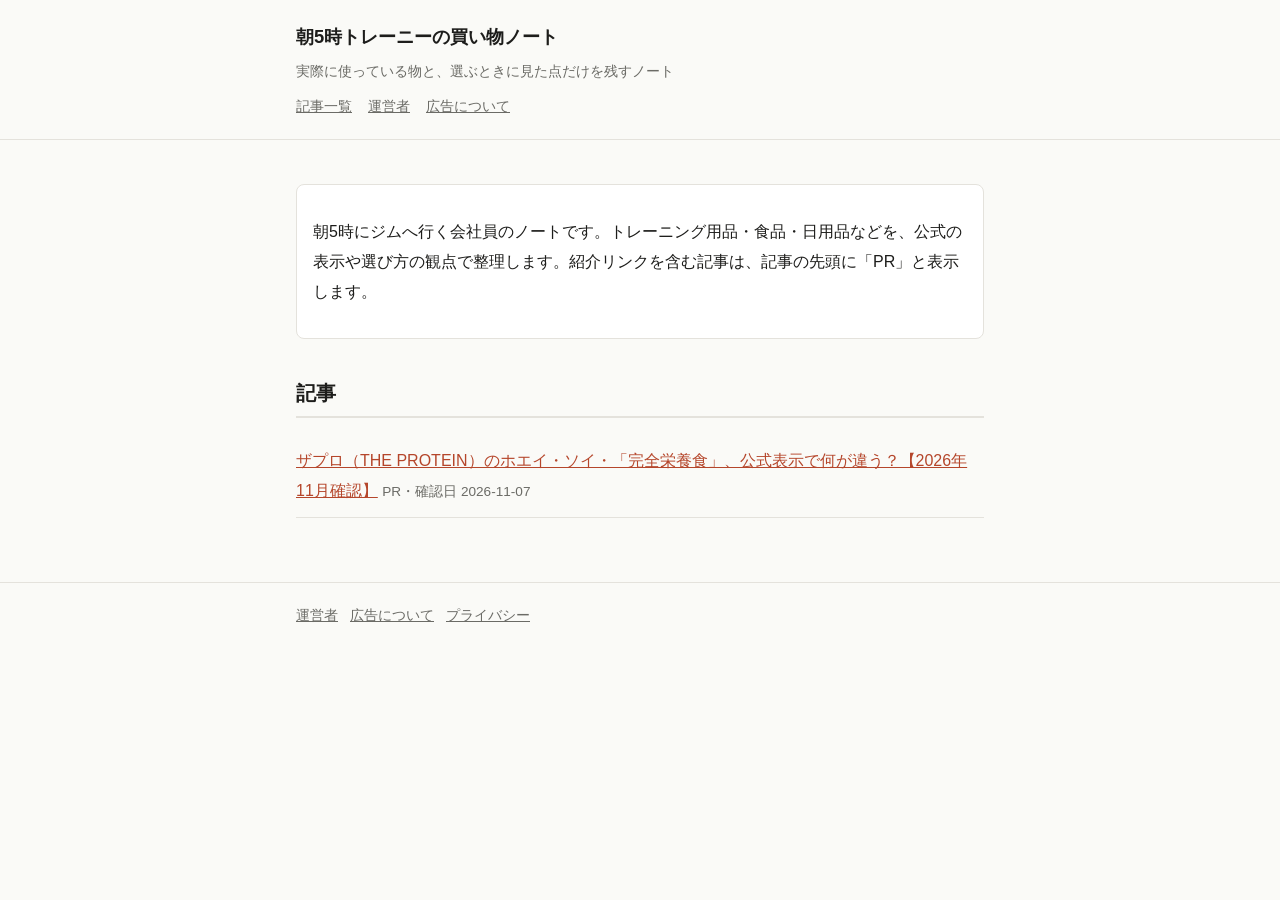
<file: index.html>
<!doctype html>
<html lang="ja">
<head>
<meta charset="utf-8">
<meta name="viewport" content="width=device-width, initial-scale=1">
<title>朝5時トレーニーの買い物ノート</title>
<meta name="description" content="朝5時に筋トレする会社員が、実際に使っている物と、選ぶときに見た点だけを残すノート。">
<link rel="stylesheet" href="style.css">
</head>
<body>
<header class="site"><div class="wrap">
  <a class="brand" href="./">朝5時トレーニーの買い物ノート</a>
  <p>実際に使っている物と、選ぶときに見た点だけを残すノート</p>
  <nav class="site"><a href="./">記事一覧</a><a href="about.html">運営者</a><a href="disclosure.html">広告について</a></nav>
</div></header>
<main><div class="wrap">
  <div class="card">
    <p>朝5時にジムへ行く会社員のノートです。トレーニング用品・食品・日用品などを、公式の表示や選び方の観点で整理します。紹介リンクを含む記事は、記事の先頭に「PR」と表示します。</p>
  </div>
  <h2>記事</h2>
  <ul class="posts">
    <!-- POSTS:START -->
    <li><a href="posts/the-protein-types.html">ザプロ（THE PROTEIN）のホエイ・ソイ・「完全栄養食」、公式表示で何が違う？【2026年11月確認】</a> <span class="meta">PR・確認日 2026-11-07</span></li>
    <!-- POSTS:END -->
  </ul>
</div></main>
<footer class="site"><div class="wrap">
  <a href="about.html">運営者</a><a href="disclosure.html">広告について</a><a href="privacy.html">プライバシー</a>
</div></footer>
</body>
</html>
</file>
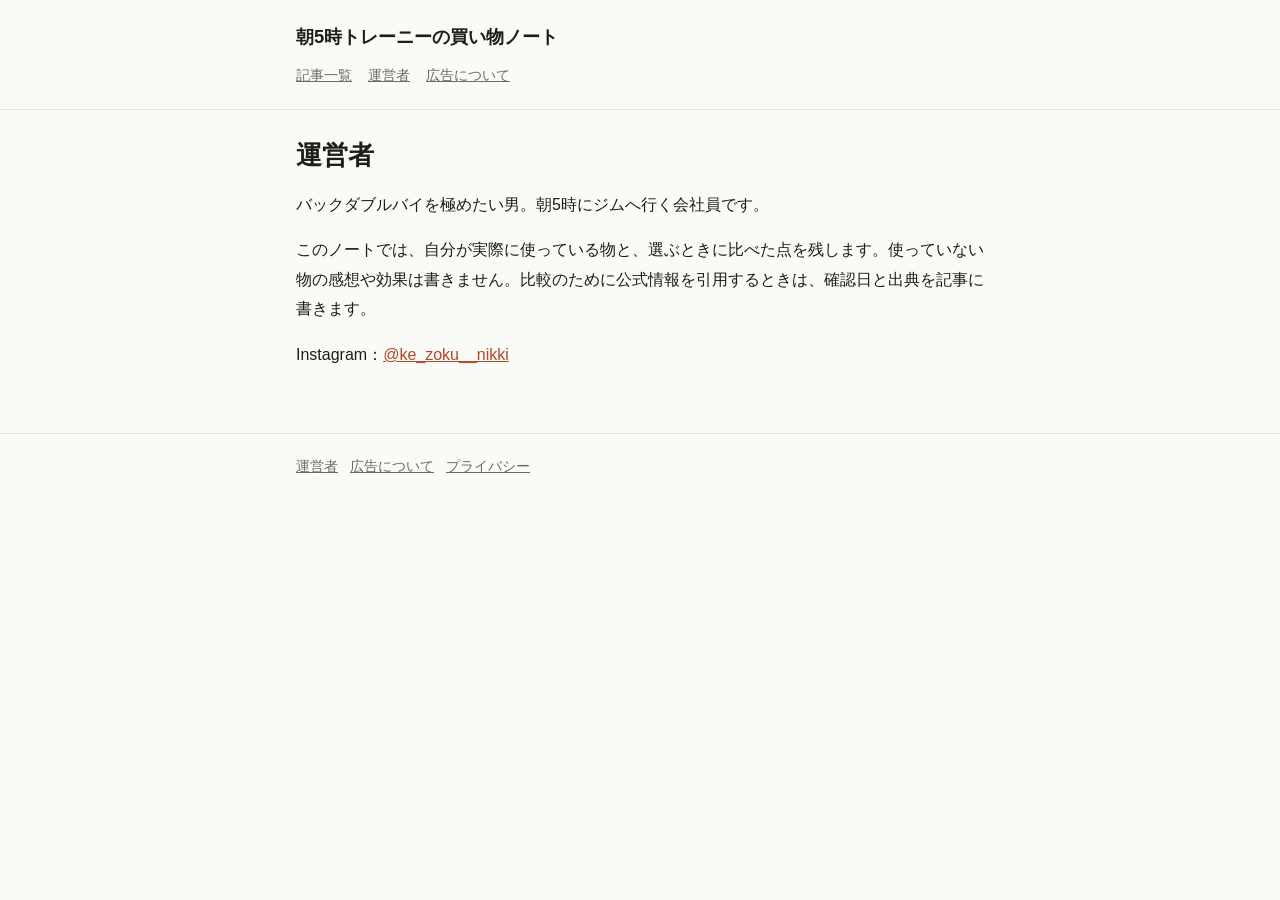
<file: about.html>
<!doctype html>
<html lang="ja">
<head>
<meta charset="utf-8">
<meta name="viewport" content="width=device-width, initial-scale=1">
<title>運営者 | 朝5時トレーニーの買い物ノート</title>
<link rel="stylesheet" href="style.css">
</head>
<body>
<header class="site"><div class="wrap">
  <a class="brand" href="./">朝5時トレーニーの買い物ノート</a>
  <nav class="site"><a href="./">記事一覧</a><a href="about.html">運営者</a><a href="disclosure.html">広告について</a></nav>
</div></header>
<main><div class="wrap">
  <h1>運営者</h1>
  <p>バックダブルバイを極めたい男。朝5時にジムへ行く会社員です。</p>
  <p>このノートでは、自分が実際に使っている物と、選ぶときに比べた点を残します。使っていない物の感想や効果は書きません。比較のために公式情報を引用するときは、確認日と出典を記事に書きます。</p>
  <p>Instagram：<a href="https://www.instagram.com/ke_zoku__nikki/" rel="me">@ke_zoku__nikki</a></p>
</div></main>
<footer class="site"><div class="wrap">
  <a href="about.html">運営者</a><a href="disclosure.html">広告について</a><a href="privacy.html">プライバシー</a>
</div></footer>
</body>
</html>
</file>
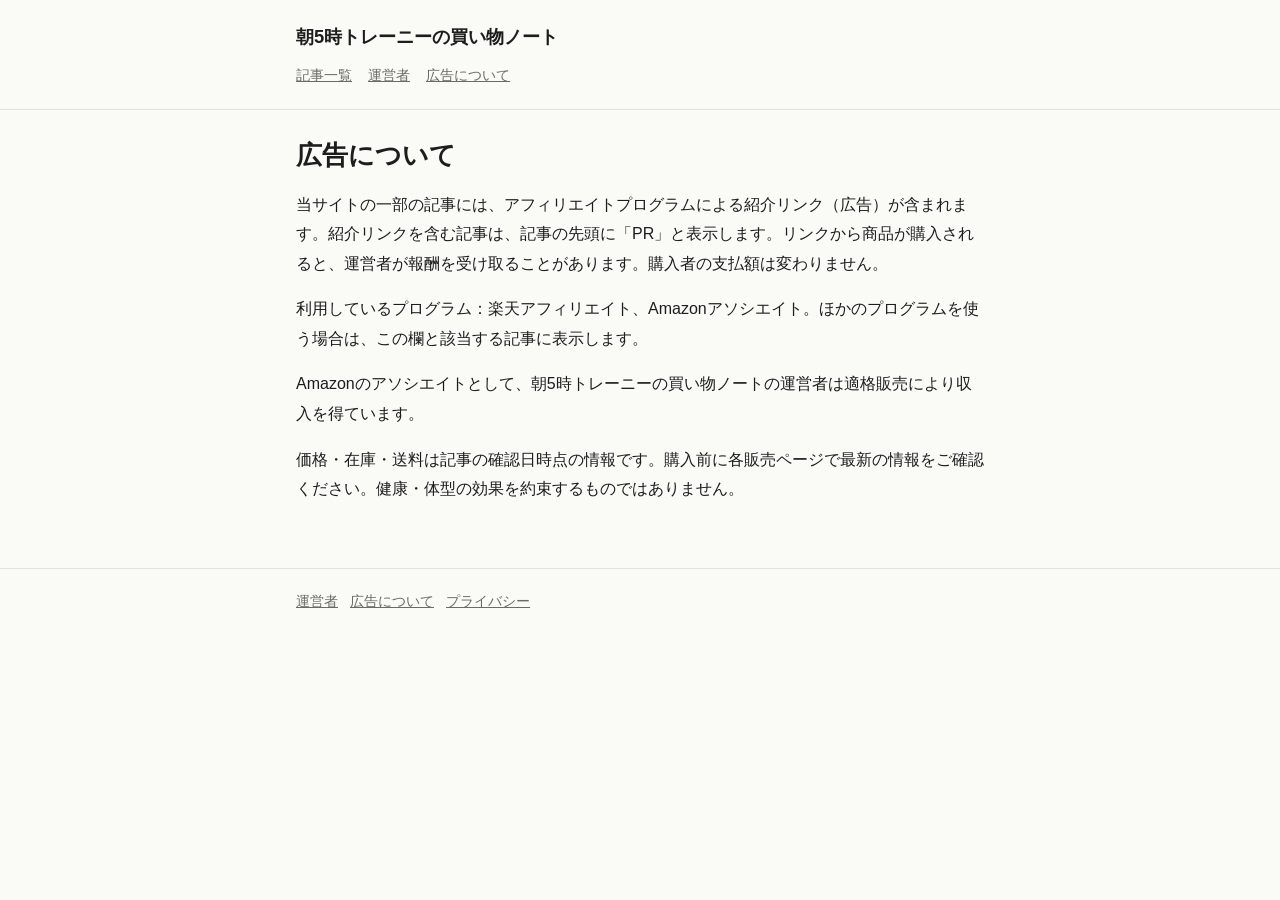
<file: disclosure.html>
<!doctype html>
<html lang="ja">
<head>
<meta charset="utf-8">
<meta name="viewport" content="width=device-width, initial-scale=1">
<title>広告について | 朝5時トレーニーの買い物ノート</title>
<link rel="stylesheet" href="style.css">
</head>
<body>
<header class="site"><div class="wrap">
  <a class="brand" href="./">朝5時トレーニーの買い物ノート</a>
  <nav class="site"><a href="./">記事一覧</a><a href="about.html">運営者</a><a href="disclosure.html">広告について</a></nav>
</div></header>
<main><div class="wrap">
  <h1>広告について</h1>
  <p>当サイトの一部の記事には、アフィリエイトプログラムによる紹介リンク（広告）が含まれます。紹介リンクを含む記事は、記事の先頭に「PR」と表示します。リンクから商品が購入されると、運営者が報酬を受け取ることがあります。購入者の支払額は変わりません。</p>
  <p>利用しているプログラム：楽天アフィリエイト、Amazonアソシエイト。ほかのプログラムを使う場合は、この欄と該当する記事に表示します。</p>
  <p>Amazonのアソシエイトとして、朝5時トレーニーの買い物ノートの運営者は適格販売により収入を得ています。</p>
  <p>価格・在庫・送料は記事の確認日時点の情報です。購入前に各販売ページで最新の情報をご確認ください。健康・体型の効果を約束するものではありません。</p>
</div></main>
<footer class="site"><div class="wrap">
  <a href="about.html">運営者</a><a href="disclosure.html">広告について</a><a href="privacy.html">プライバシー</a>
</div></footer>
</body>
</html>
</file>
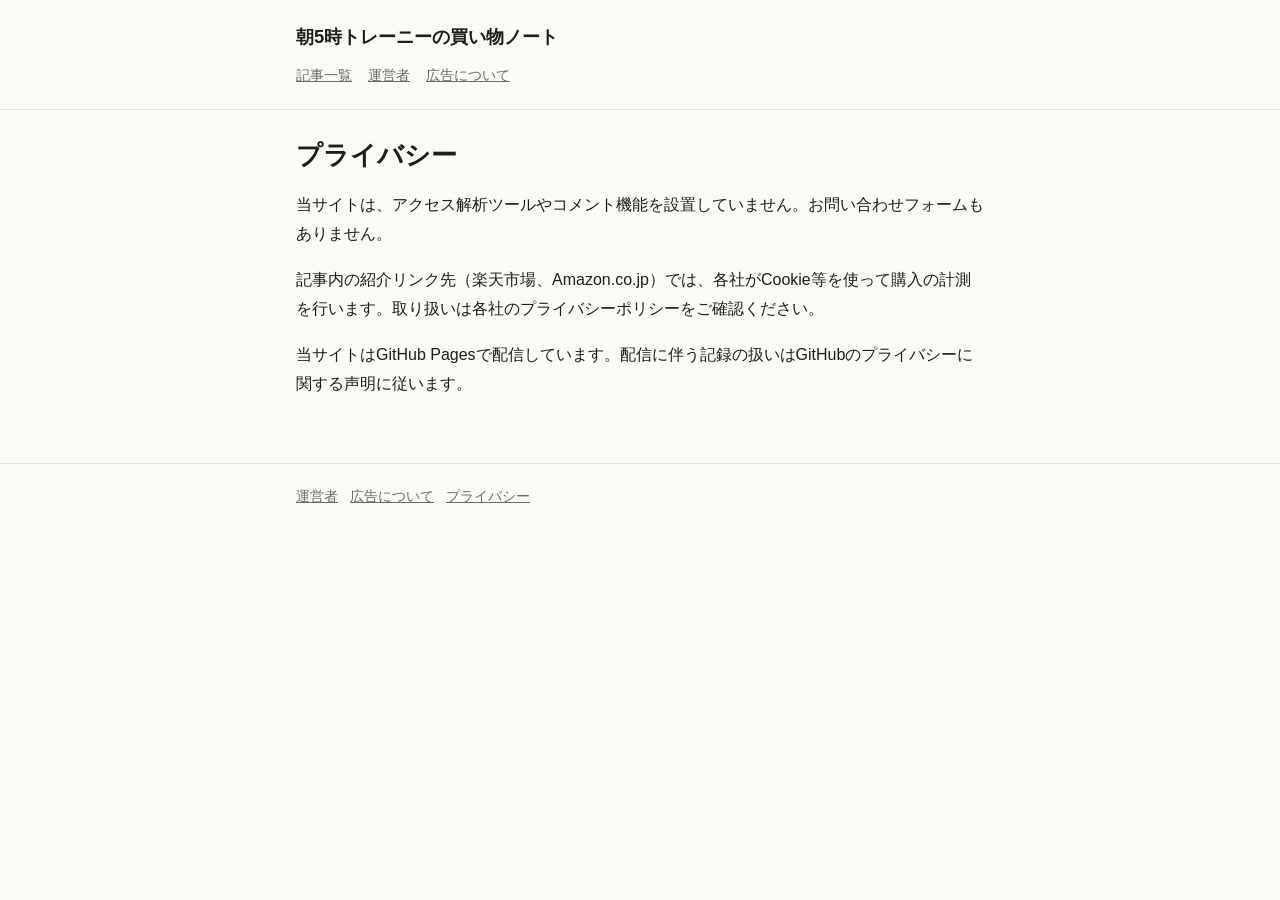
<file: privacy.html>
<!doctype html>
<html lang="ja">
<head>
<meta charset="utf-8">
<meta name="viewport" content="width=device-width, initial-scale=1">
<title>プライバシー | 朝5時トレーニーの買い物ノート</title>
<link rel="stylesheet" href="style.css">
</head>
<body>
<header class="site"><div class="wrap">
  <a class="brand" href="./">朝5時トレーニーの買い物ノート</a>
  <nav class="site"><a href="./">記事一覧</a><a href="about.html">運営者</a><a href="disclosure.html">広告について</a></nav>
</div></header>
<main><div class="wrap">
  <h1>プライバシー</h1>
  <p>当サイトは、アクセス解析ツールやコメント機能を設置していません。お問い合わせフォームもありません。</p>
  <p>記事内の紹介リンク先（楽天市場、Amazon.co.jp）では、各社がCookie等を使って購入の計測を行います。取り扱いは各社のプライバシーポリシーをご確認ください。</p>
  <p>当サイトはGitHub Pagesで配信しています。配信に伴う記録の扱いはGitHubのプライバシーに関する声明に従います。</p>
</div></main>
<footer class="site"><div class="wrap">
  <a href="about.html">運営者</a><a href="disclosure.html">広告について</a><a href="privacy.html">プライバシー</a>
</div></footer>
</body>
</html>
</file>
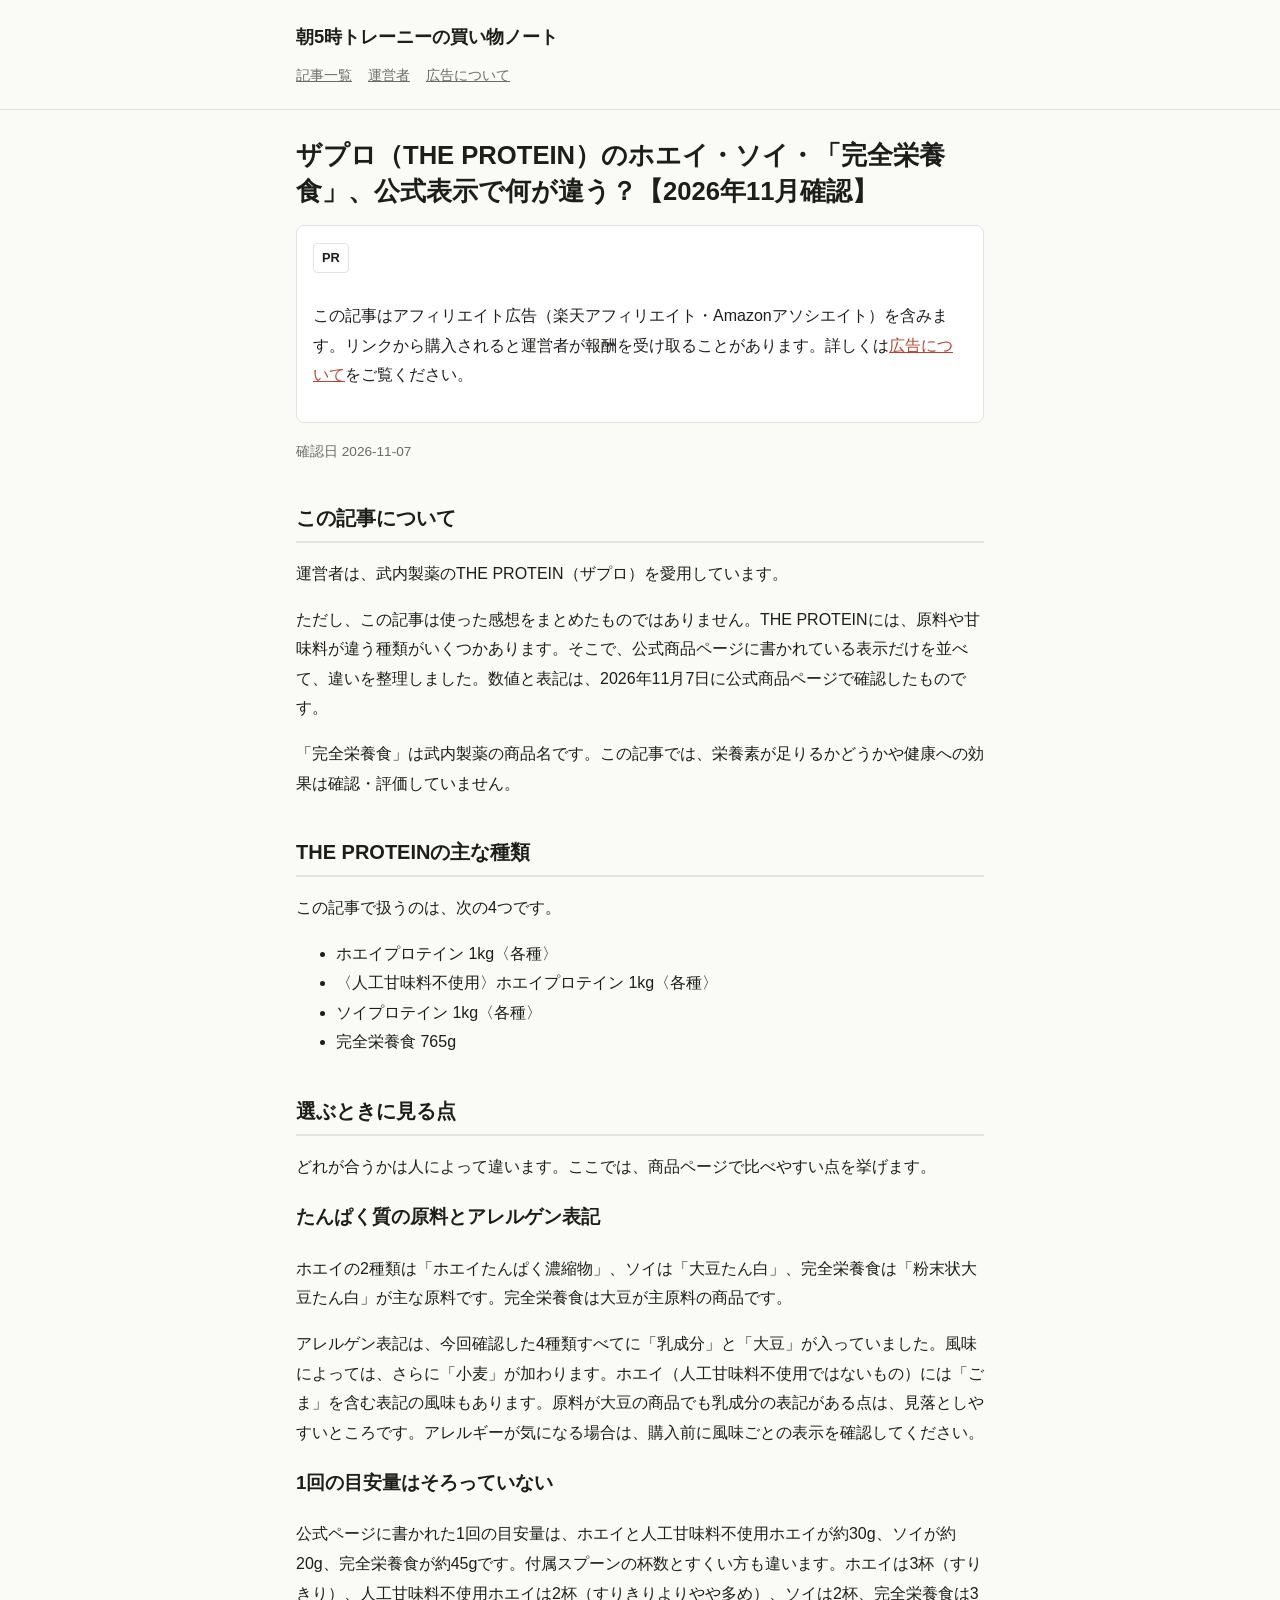
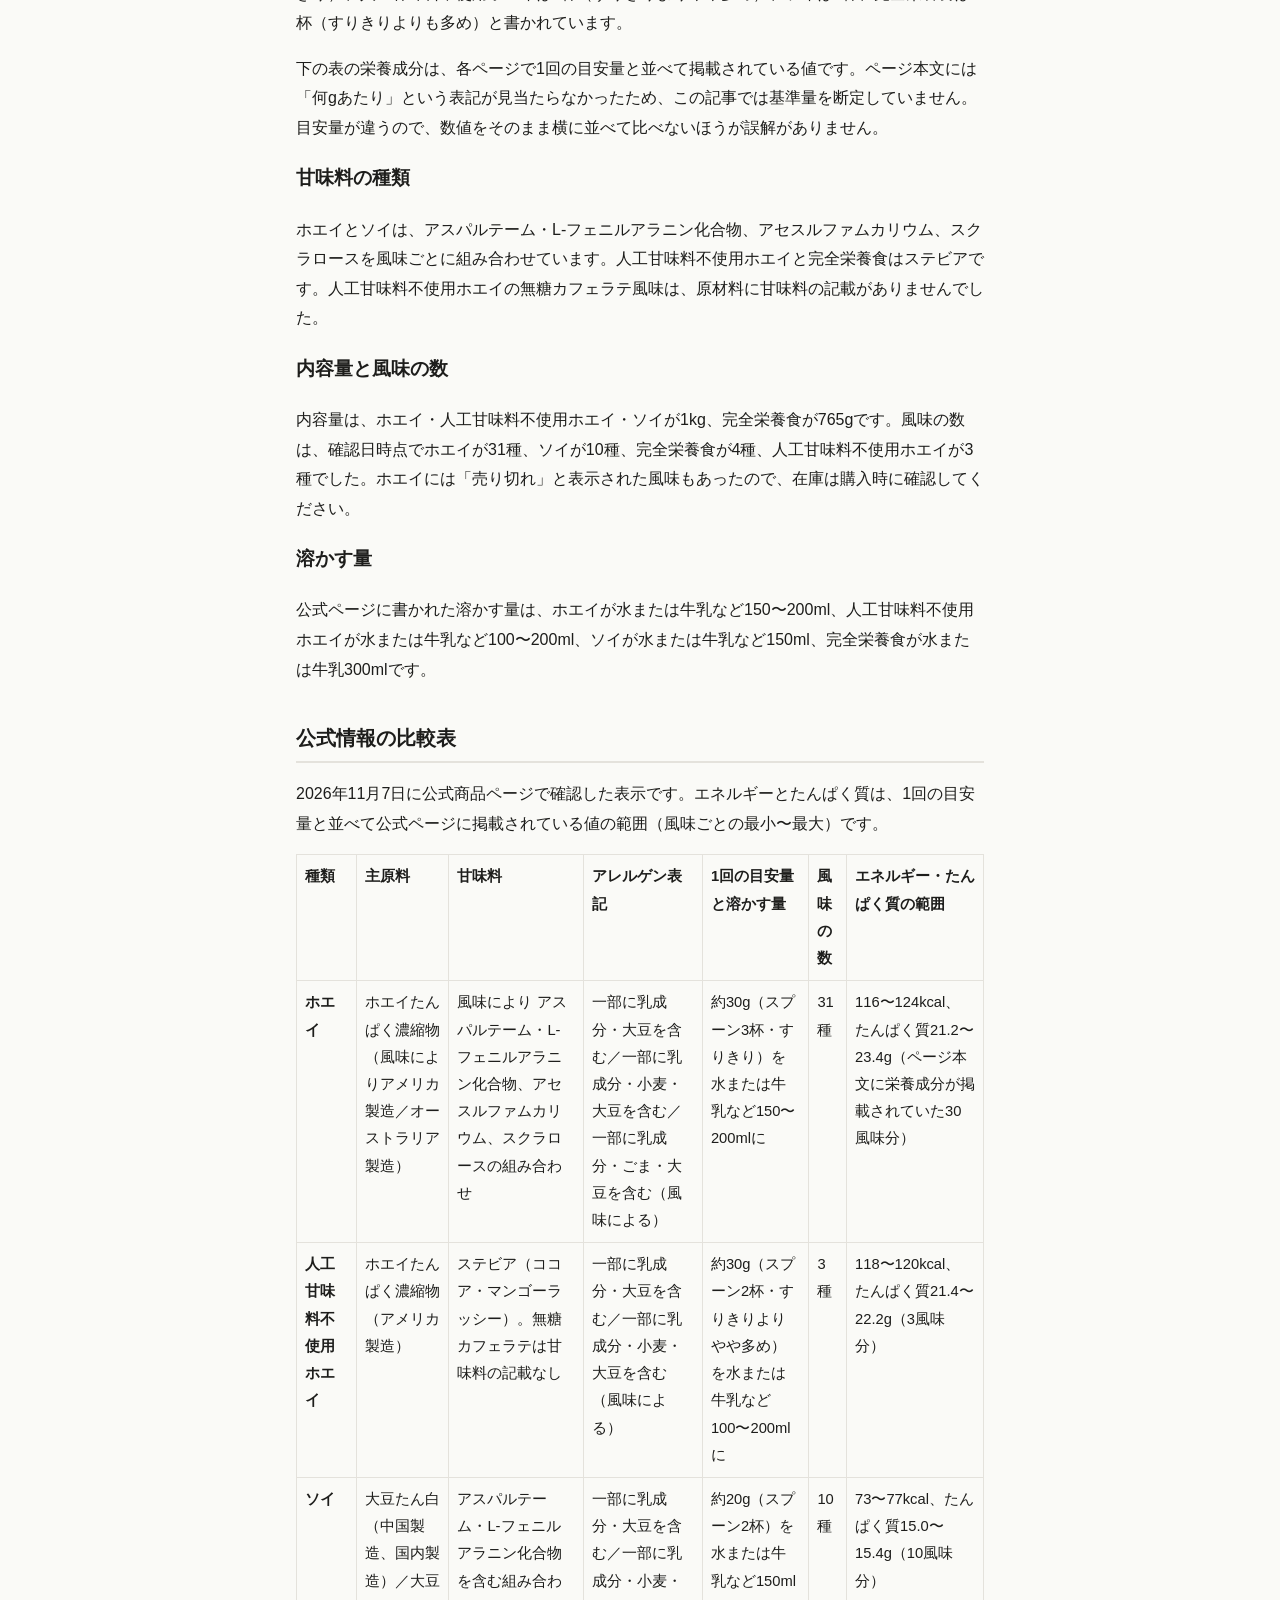
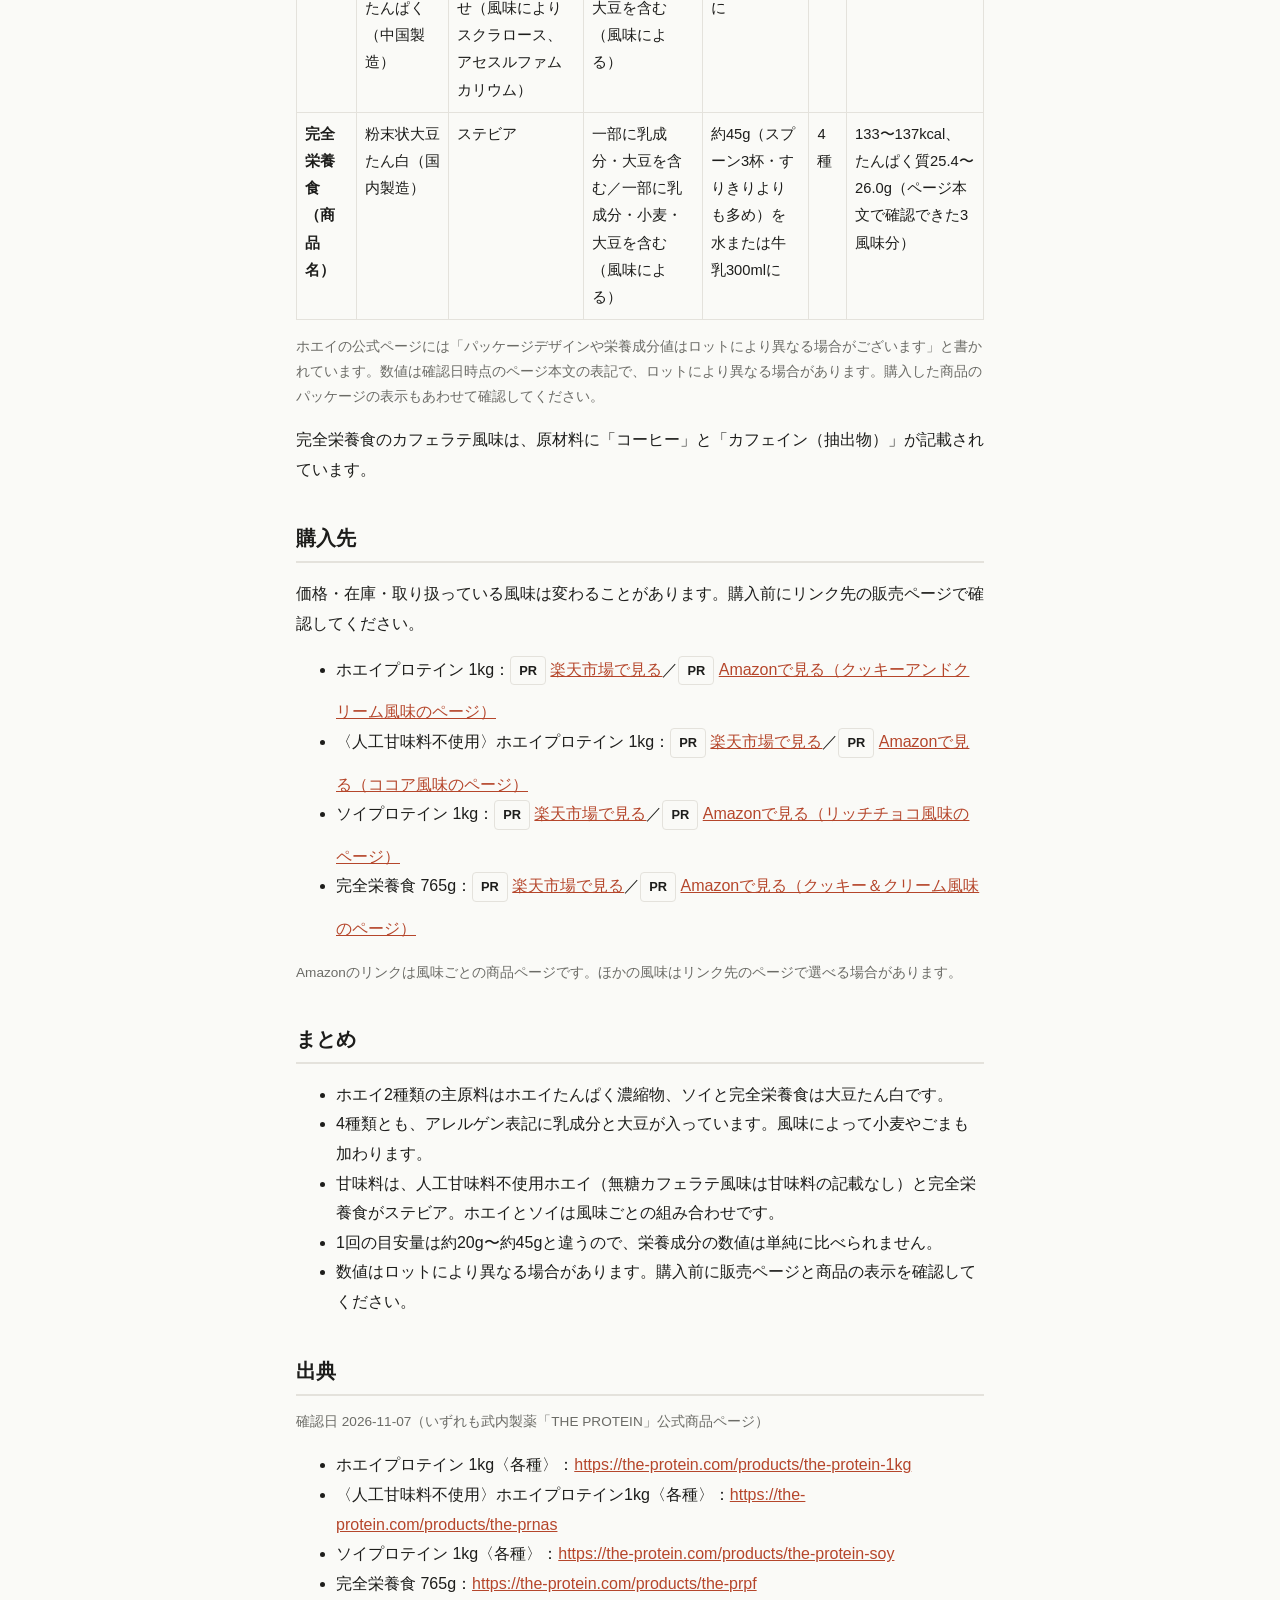
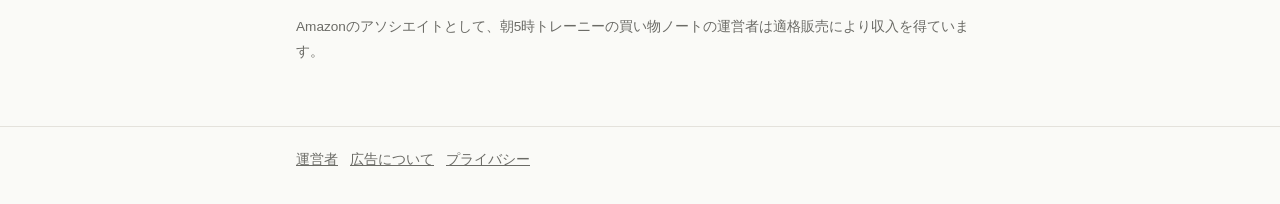
<file: posts/the-protein-types.html>
<!doctype html>
<html lang="ja">
<head>
<meta charset="utf-8">
<meta name="viewport" content="width=device-width, initial-scale=1">
<title>ザプロ（THE PROTEIN）のホエイ・ソイ・「完全栄養食」、公式表示で何が違う？【2026年11月確認】 | 朝5時トレーニーの買い物ノート</title>
<meta name="description" content="武内製薬のTHE PROTEIN（ザプロ）を愛用する運営者が、ホエイ・人工甘味料不使用ホエイ・ソイ・「完全栄養食」の違いを公式商品ページの表示で整理。主原料、甘味料、アレルゲン表記、1回の目安量などをまとめました。PRを含みます。">
<link rel="stylesheet" href="../style.css">
</head>
<body>
<header class="site"><div class="wrap">
  <a class="brand" href="../">朝5時トレーニーの買い物ノート</a>
  <nav class="site"><a href="../">記事一覧</a><a href="../about.html">運営者</a><a href="../disclosure.html">広告について</a></nav>
</div></header>
<main><div class="wrap">
<article>
  <h1>ザプロ（THE PROTEIN）のホエイ・ソイ・「完全栄養食」、公式表示で何が違う？【2026年11月確認】</h1>

  <div class="card">
    <span class="pr">PR</span>
    <p>この記事はアフィリエイト広告（楽天アフィリエイト・Amazonアソシエイト）を含みます。リンクから購入されると運営者が報酬を受け取ることがあります。詳しくは<a href="../disclosure.html">広告について</a>をご覧ください。</p>
  </div>

  <p class="meta">確認日 2026-11-07</p>

  <h2>この記事について</h2>
  <p>運営者は、武内製薬のTHE PROTEIN（ザプロ）を愛用しています。</p>
  <p>ただし、この記事は使った感想をまとめたものではありません。THE PROTEINには、原料や甘味料が違う種類がいくつかあります。そこで、公式商品ページに書かれている表示だけを並べて、違いを整理しました。数値と表記は、2026年11月7日に公式商品ページで確認したものです。</p>
  <p>「完全栄養食」は武内製薬の商品名です。この記事では、栄養素が足りるかどうかや健康への効果は確認・評価していません。</p>

  <h2>THE PROTEINの主な種類</h2>
  <p>この記事で扱うのは、次の4つです。</p>
  <ul>
    <li>ホエイプロテイン 1kg〈各種〉</li>
    <li>〈人工甘味料不使用〉ホエイプロテイン 1kg〈各種〉</li>
    <li>ソイプロテイン 1kg〈各種〉</li>
    <li>完全栄養食 765g</li>
  </ul>

  <h2>選ぶときに見る点</h2>
  <p>どれが合うかは人によって違います。ここでは、商品ページで比べやすい点を挙げます。</p>

  <h3>たんぱく質の原料とアレルゲン表記</h3>
  <p>ホエイの2種類は「ホエイたんぱく濃縮物」、ソイは「大豆たん白」、完全栄養食は「粉末状大豆たん白」が主な原料です。完全栄養食は大豆が主原料の商品です。</p>
  <p>アレルゲン表記は、今回確認した4種類すべてに「乳成分」と「大豆」が入っていました。風味によっては、さらに「小麦」が加わります。ホエイ（人工甘味料不使用ではないもの）には「ごま」を含む表記の風味もあります。原料が大豆の商品でも乳成分の表記がある点は、見落としやすいところです。アレルギーが気になる場合は、購入前に風味ごとの表示を確認してください。</p>

  <h3>1回の目安量はそろっていない</h3>
  <p>公式ページに書かれた1回の目安量は、ホエイと人工甘味料不使用ホエイが約30g、ソイが約20g、完全栄養食が約45gです。付属スプーンの杯数とすくい方も違います。ホエイは3杯（すりきり）、人工甘味料不使用ホエイは2杯（すりきりよりやや多め）、ソイは2杯、完全栄養食は3杯（すりきりよりも多め）と書かれています。</p>
  <p>下の表の栄養成分は、各ページで1回の目安量と並べて掲載されている値です。ページ本文には「何gあたり」という表記が見当たらなかったため、この記事では基準量を断定していません。目安量が違うので、数値をそのまま横に並べて比べないほうが誤解がありません。</p>

  <h3>甘味料の種類</h3>
  <p>ホエイとソイは、アスパルテーム・L-フェニルアラニン化合物、アセスルファムカリウム、スクラロースを風味ごとに組み合わせています。人工甘味料不使用ホエイと完全栄養食はステビアです。人工甘味料不使用ホエイの無糖カフェラテ風味は、原材料に甘味料の記載がありませんでした。</p>

  <h3>内容量と風味の数</h3>
  <p>内容量は、ホエイ・人工甘味料不使用ホエイ・ソイが1kg、完全栄養食が765gです。風味の数は、確認日時点でホエイが31種、ソイが10種、完全栄養食が4種、人工甘味料不使用ホエイが3種でした。ホエイには「売り切れ」と表示された風味もあったので、在庫は購入時に確認してください。</p>

  <h3>溶かす量</h3>
  <p>公式ページに書かれた溶かす量は、ホエイが水または牛乳など150〜200ml、人工甘味料不使用ホエイが水または牛乳など100〜200ml、ソイが水または牛乳など150ml、完全栄養食が水または牛乳300mlです。</p>

  <h2>公式情報の比較表</h2>
  <p>2026年11月7日に公式商品ページで確認した表示です。エネルギーとたんぱく質は、1回の目安量と並べて公式ページに掲載されている値の範囲（風味ごとの最小〜最大）です。</p>
  <div style="overflow-x:auto">
  <table>
    <thead>
      <tr>
        <th>種類</th>
        <th>主原料</th>
        <th>甘味料</th>
        <th>アレルゲン表記</th>
        <th>1回の目安量と溶かす量</th>
        <th>風味の数</th>
        <th>エネルギー・たんぱく質の範囲</th>
      </tr>
    </thead>
    <tbody>
      <tr>
        <th>ホエイ</th>
        <td>ホエイたんぱく濃縮物（風味によりアメリカ製造／オーストラリア製造）</td>
        <td>風味により アスパルテーム・L-フェニルアラニン化合物、アセスルファムカリウム、スクラロースの組み合わせ</td>
        <td>一部に乳成分・大豆を含む／一部に乳成分・小麦・大豆を含む／一部に乳成分・ごま・大豆を含む（風味による）</td>
        <td>約30g（スプーン3杯・すりきり）を水または牛乳など150〜200mlに</td>
        <td>31種</td>
        <td>116〜124kcal、たんぱく質21.2〜23.4g（ページ本文に栄養成分が掲載されていた30風味分）</td>
      </tr>
      <tr>
        <th>人工甘味料不使用ホエイ</th>
        <td>ホエイたんぱく濃縮物（アメリカ製造）</td>
        <td>ステビア（ココア・マンゴーラッシー）。無糖カフェラテは甘味料の記載なし</td>
        <td>一部に乳成分・大豆を含む／一部に乳成分・小麦・大豆を含む（風味による）</td>
        <td>約30g（スプーン2杯・すりきりよりやや多め）を水または牛乳など100〜200mlに</td>
        <td>3種</td>
        <td>118〜120kcal、たんぱく質21.4〜22.2g（3風味分）</td>
      </tr>
      <tr>
        <th>ソイ</th>
        <td>大豆たん白（中国製造、国内製造）／大豆たんぱく（中国製造）</td>
        <td>アスパルテーム・L-フェニルアラニン化合物を含む組み合わせ（風味によりスクラロース、アセスルファムカリウム）</td>
        <td>一部に乳成分・大豆を含む／一部に乳成分・小麦・大豆を含む（風味による）</td>
        <td>約20g（スプーン2杯）を水または牛乳など150mlに</td>
        <td>10種</td>
        <td>73〜77kcal、たんぱく質15.0〜15.4g（10風味分）</td>
      </tr>
      <tr>
        <th>完全栄養食（商品名）</th>
        <td>粉末状大豆たん白（国内製造）</td>
        <td>ステビア</td>
        <td>一部に乳成分・大豆を含む／一部に乳成分・小麦・大豆を含む（風味による）</td>
        <td>約45g（スプーン3杯・すりきりよりも多め）を水または牛乳300mlに</td>
        <td>4種</td>
        <td>133〜137kcal、たんぱく質25.4〜26.0g（ページ本文で確認できた3風味分）</td>
      </tr>
    </tbody>
  </table>
  </div>
  <p class="meta">ホエイの公式ページには「パッケージデザインや栄養成分値はロットにより異なる場合がございます」と書かれています。数値は確認日時点のページ本文の表記で、ロットにより異なる場合があります。購入した商品のパッケージの表示もあわせて確認してください。</p>
  <p>完全栄養食のカフェラテ風味は、原材料に「コーヒー」と「カフェイン（抽出物）」が記載されています。</p>

  <h2>購入先</h2>
  <p>価格・在庫・取り扱っている風味は変わることがあります。購入前にリンク先の販売ページで確認してください。</p>
  <ul>
    <li>ホエイプロテイン 1kg：<span class="pr">PR</span> <a href="https://hb.afl.rakuten.co.jp/ichiba/594148fb.0a46ab22.594148fc.af4340be/?pc=https%3A%2F%2Fitem.rakuten.co.jp%2Ftakeuchi-labo%2Fta-the-pr%2F&link_type=text&ut=eyJwYWdlIjoiaXRlbSIsInR5cGUiOiJ0ZXh0Iiwic2l6ZSI6IjEwMHgxMDAiLCJuYW0iOjEsIm5hbXAiOiJyaWdodCIsImNvbSI6MSwiY29tcCI6ImRvd24iLCJwcmljZSI6MSwiYm9yIjoxLCJjb2wiOjEsImJidG4iOjEsInByb2QiOjAsImFtcCI6ZmFsc2V9" target="_blank" rel="nofollow sponsored noopener" style="word-wrap:break-word;">楽天市場で見る</a>／<span class="pr">PR</span> <a href="https://www.amazon.co.jp/dp/B09H2BC81F?th=1&amp;linkCode=ll2&amp;tag=saiyasunewoan-22&amp;linkId=464489854b9af71fd7debd4684ebc075&amp;ref_=as_li_ss_tl" rel="sponsored noopener">Amazonで見る（クッキーアンドクリーム風味のページ）</a></li>
    <li>〈人工甘味料不使用〉ホエイプロテイン 1kg：<span class="pr">PR</span> <a href="https://hb.afl.rakuten.co.jp/ichiba/594148fb.0a46ab22.594148fc.af4340be/?pc=https%3A%2F%2Fitem.rakuten.co.jp%2Ftakeuchi-labo%2Fta-the-prnas%2F&link_type=text&ut=eyJwYWdlIjoiaXRlbSIsInR5cGUiOiJ0ZXh0Iiwic2l6ZSI6IjEwMHgxMDAiLCJuYW0iOjEsIm5hbXAiOiJyaWdodCIsImNvbSI6MSwiY29tcCI6ImRvd24iLCJwcmljZSI6MCwiYm9yIjoxLCJjb2wiOjEsImJidG4iOjEsInByb2QiOjAsImFtcCI6ZmFsc2V9" target="_blank" rel="nofollow sponsored noopener" style="word-wrap:break-word;">楽天市場で見る</a>／<span class="pr">PR</span> <a href="https://www.amazon.co.jp/dp/B0CMCSJBMT?th=1&amp;linkCode=ll2&amp;tag=saiyasunewoan-22&amp;linkId=0b1e4e5a0bdb5d9d11d6dfb2b40c024d&amp;ref_=as_li_ss_tl" rel="sponsored noopener">Amazonで見る（ココア風味のページ）</a></li>
    <li>ソイプロテイン 1kg：<span class="pr">PR</span> <a href="https://hb.afl.rakuten.co.jp/ichiba/594148fb.0a46ab22.594148fc.af4340be/?pc=https%3A%2F%2Fitem.rakuten.co.jp%2Ftakeuchi-labo%2Fta-the-prs%2F&link_type=text&ut=eyJwYWdlIjoiaXRlbSIsInR5cGUiOiJ0ZXh0Iiwic2l6ZSI6IjEwMHgxMDAiLCJuYW0iOjEsIm5hbXAiOiJyaWdodCIsImNvbSI6MSwiY29tcCI6ImRvd24iLCJwcmljZSI6MCwiYm9yIjoxLCJjb2wiOjEsImJidG4iOjEsInByb2QiOjAsImFtcCI6ZmFsc2V9" target="_blank" rel="nofollow sponsored noopener" style="word-wrap:break-word;">楽天市場で見る</a>／<span class="pr">PR</span> <a href="https://www.amazon.co.jp/dp/B0BQV8S5LJ?th=1&amp;linkCode=ll2&amp;tag=saiyasunewoan-22&amp;linkId=1a085472f2021a79fb10d5279ec9488b&amp;ref_=as_li_ss_tl" rel="sponsored noopener">Amazonで見る（リッチチョコ風味のページ）</a></li>
    <li>完全栄養食 765g：<span class="pr">PR</span> <a href="https://hb.afl.rakuten.co.jp/ichiba/594148fb.0a46ab22.594148fc.af4340be/?pc=https%3A%2F%2Fitem.rakuten.co.jp%2Ftakeuchi-labo%2Fta-the-prpf%2F&link_type=text&ut=eyJwYWdlIjoiaXRlbSIsInR5cGUiOiJ0ZXh0Iiwic2l6ZSI6IjEwMHgxMDAiLCJuYW0iOjEsIm5hbXAiOiJyaWdodCIsImNvbSI6MSwiY29tcCI6ImRvd24iLCJwcmljZSI6MCwiYm9yIjoxLCJjb2wiOjEsImJidG4iOjEsInByb2QiOjAsImFtcCI6ZmFsc2V9" target="_blank" rel="nofollow sponsored noopener" style="word-wrap:break-word;">楽天市場で見る</a>／<span class="pr">PR</span> <a href="https://www.amazon.co.jp/dp/B0HGR52CNX?&amp;linkCode=ll2&amp;tag=saiyasunewoan-22&amp;linkId=48b42bf3fa5a9e7e92a60cdc21ec5d4b&amp;ref_=as_li_ss_tl" rel="sponsored noopener">Amazonで見る（クッキー＆クリーム風味のページ）</a></li>
  </ul>

  <p class="meta">Amazonのリンクは風味ごとの商品ページです。ほかの風味はリンク先のページで選べる場合があります。</p>

  <h2>まとめ</h2>
  <ul>
    <li>ホエイ2種類の主原料はホエイたんぱく濃縮物、ソイと完全栄養食は大豆たん白です。</li>
    <li>4種類とも、アレルゲン表記に乳成分と大豆が入っています。風味によって小麦やごまも加わります。</li>
    <li>甘味料は、人工甘味料不使用ホエイ（無糖カフェラテ風味は甘味料の記載なし）と完全栄養食がステビア。ホエイとソイは風味ごとの組み合わせです。</li>
    <li>1回の目安量は約20g〜約45gと違うので、栄養成分の数値は単純に比べられません。</li>
    <li>数値はロットにより異なる場合があります。購入前に販売ページと商品の表示を確認してください。</li>
  </ul>

  <h2>出典</h2>
  <p class="meta">確認日 2026-11-07（いずれも武内製薬「THE PROTEIN」公式商品ページ）</p>
  <ul>
    <li>ホエイプロテイン 1kg〈各種〉：<a href="https://the-protein.com/products/the-protein-1kg" rel="noopener">https://the-protein.com/products/the-protein-1kg</a></li>
    <li>〈人工甘味料不使用〉ホエイプロテイン1kg〈各種〉：<a href="https://the-protein.com/products/the-prnas" rel="noopener">https://the-protein.com/products/the-prnas</a></li>
    <li>ソイプロテイン 1kg〈各種〉：<a href="https://the-protein.com/products/the-protein-soy" rel="noopener">https://the-protein.com/products/the-protein-soy</a></li>
    <li>完全栄養食 765g：<a href="https://the-protein.com/products/the-prpf" rel="noopener">https://the-protein.com/products/the-prpf</a></li>
  </ul>
  <p class="meta">Amazonのアソシエイトとして、朝5時トレーニーの買い物ノートの運営者は適格販売により収入を得ています。</p>
</article>
</div></main>
<footer class="site"><div class="wrap">
  <a href="../about.html">運営者</a><a href="../disclosure.html">広告について</a><a href="../privacy.html">プライバシー</a>
</div></footer>
</body>
</html>
</file>
<file: style.css>
:root {
  --bg: #fafaf7;
  --text: #1d1d1b;
  --muted: #6b6b66;
  --accent: #b5462b;
  --line: #e4e2dc;
  --card: #ffffff;
}
@media (prefers-color-scheme: dark) {
  :root {
    --bg: #161614;
    --text: #ecebe6;
    --muted: #a3a29b;
    --accent: #e0805f;
    --line: #2e2d29;
    --card: #1f1e1b;
  }
}
* { box-sizing: border-box; }
body {
  margin: 0;
  background: var(--bg);
  color: var(--text);
  font-family: "Hiragino Sans", "Noto Sans JP", "Yu Gothic UI", sans-serif;
  line-height: 1.85;
}
.wrap { max-width: 720px; margin: 0 auto; padding: 0 16px; }
header.site { border-bottom: 1px solid var(--line); padding: 20px 0; }
header.site a.brand { color: var(--text); text-decoration: none; font-weight: 700; font-size: 1.15rem; }
header.site p { margin: 4px 0 0; color: var(--muted); font-size: .9rem; }
nav.site { margin-top: 8px; font-size: .9rem; }
nav.site a { color: var(--muted); margin-right: 16px; }
main { padding: 28px 0 48px; }
h1 { font-size: 1.6rem; line-height: 1.4; margin: 0 0 12px; }
h2 { font-size: 1.25rem; margin: 36px 0 8px; padding-bottom: 4px; border-bottom: 2px solid var(--line); }
a { color: var(--accent); }
.pr { display: inline-block; font-size: .8rem; color: var(--text); font-weight: 700; border: 1px solid var(--line); border-radius: 4px; padding: 2px 8px; margin-bottom: 12px; }
.meta { color: var(--muted); font-size: .85rem; }
.card { background: var(--card); border: 1px solid var(--line); border-radius: 8px; padding: 16px; margin: 16px 0; }
.posts { list-style: none; padding: 0; }
.posts li { padding: 12px 0; border-bottom: 1px solid var(--line); }
table { width: 100%; border-collapse: collapse; font-size: .92rem; }
th, td { border: 1px solid var(--line); padding: 8px; text-align: left; vertical-align: top; }
footer.site { border-top: 1px solid var(--line); padding: 20px 0 32px; color: var(--muted); font-size: .85rem; }
footer.site a { color: var(--muted); margin-right: 12px; }
</file>
